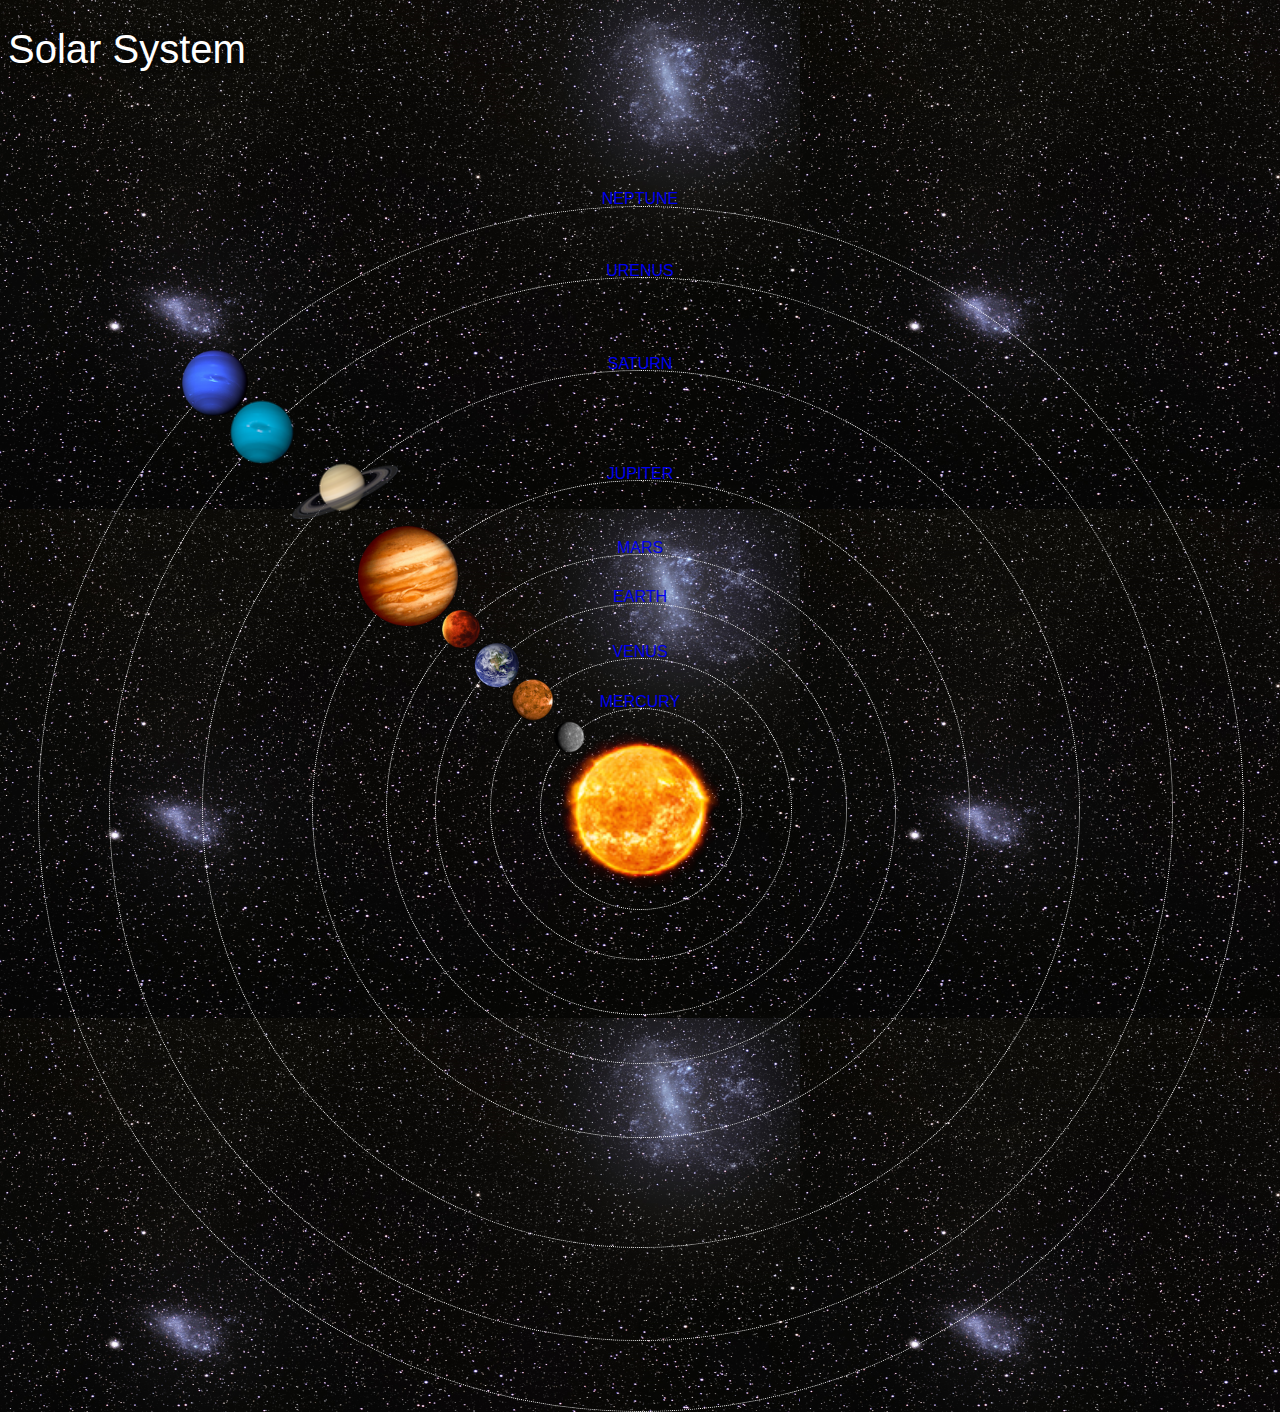
<file: index.html>
<!DOCTYPE html>
<html>
    <head>
          <title>Solar System</title>
          <link rel="stylesheet" href="style.css" />
    </head>
    <body>
          <div id="containers">
               <h1>Solar System</h1>
               <img src="images/images/sun.png" id="sun"/>
               <a href="sun.html"><img src="images/images/sun.png" id="sun"></a>

               <div id="neptune-orbit">
                   <a href="neptune.html"><img src="images/images/neptune.png" id="neptune"/></a> 
               </div>
               <div id="neptune-label" class="label-box">
                    <a href="neptune.html">NEPTUNE</a>
                </div> 
                
                <div id="urenus-orbit">
                    <a href="urenus.html"><img src="images/images/uranus.png"  id="urenus"/></a> 
                </div>
                <div id="urenus-label" class="label-box">
                     <a href="#">URENUS</a>
                 </div>

                <div id="saturn-orbit">
                    <a href="#"><img src="images/images/saturn.png" id="saturn"/></a> 
                </div>
                <div id="saturn-label" class="label-box">
                     <a href="saturn.html">SATURN</a>
                 </div>
                 
                 <div id="jupiter-orbit">
                    <a href="#"><img src="images/images/jupiter.png" id="jupiter"/></a> 
                </div>
                <div id="jupiter-label" class="label-box">
                     <a href="jupiter.html">JUPITER</a>
                 </div> 
                 
                 <div id="mars-orbit">
                    <a href="#"><img src="images/images/mars.png" id="mars"/></a> 
                </div>
                <div id="mars-label" class="label-box">
                     <a href="mars.html">MARS</a>
                 </div> 
 
                 <div id="earth-orbit">
                    <a href="#"><img src="images/images/earth.png" id="earth"/></a> 
                </div>
                <div id="earth-label" class="label-box">
                     <a href="earth.html">EARTH</a>
                 </div> 

                 <div id="venus-orbit">
                    <a href="#"><img src="images/images/venus.png" id="venus"/></a> 
                </div>
                <div id="venus-label" class="label-box">
                     <a href="venus.html">VENUS</a>
                 </div> 

                 <div id="mercury-orbit">
                    <a href="#"><img src="images/images/mercury.png" id="mercury"/></a> 
                </div>
                <div id="mercury-label" class="label-box">
                     <a href="mercury.html">MERCURY</a>
                 </div> 
                 
          </div>
    </body>
</html>
</file>
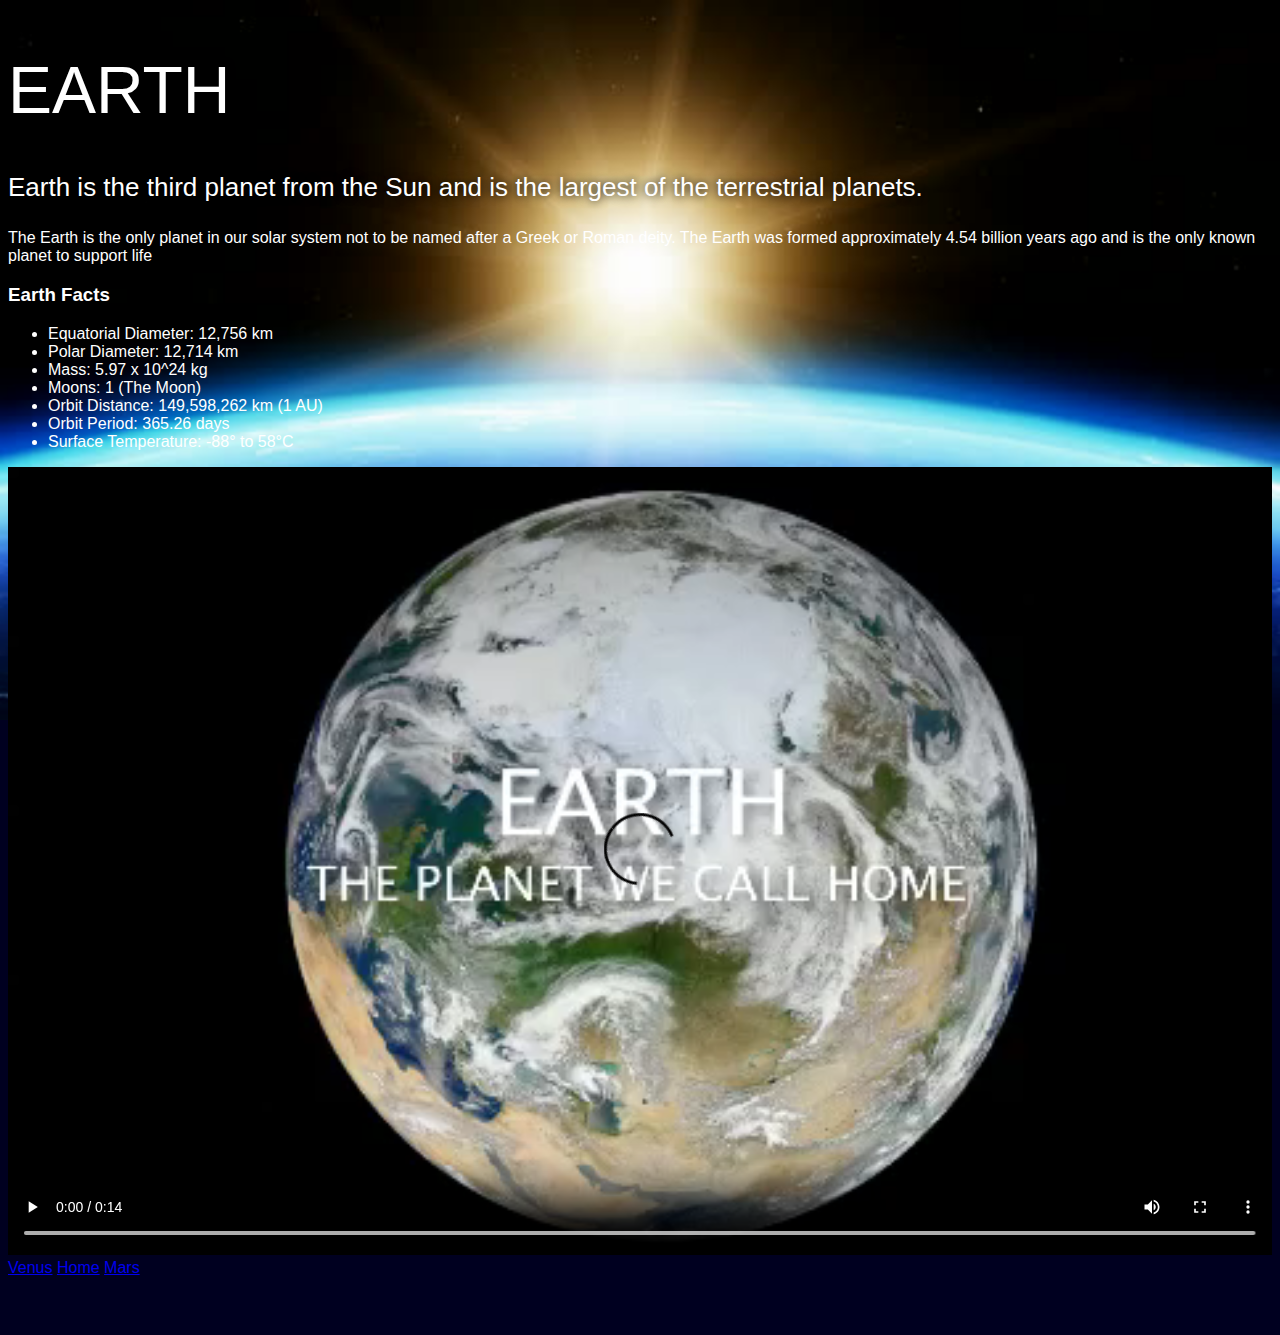
<file: earth.html>
<!DOCTYPE html>
<html>
    <head>
        <title>Solar System</title>
        <link rel="stylesheet" href="style-pages.css" />
    </head>
    <body>
         <div id="main">
             <div id="content">
                <h1>Earth</h1>
                 <p class="intro">
                     Earth is the third planet from the Sun and is the largest of the terrestrial planets.</p>              

                 <p>The Earth is the only planet in our solar system not to be named after a Greek or Roman deity. The Earth was formed approximately 4.54 billion years ago and is the only known planet to support life</p>
                
                                <h3>Earth Facts</h3>
                                <ul>
                                    <li>Equatorial Diameter:	12,756 km</li>
                                    <li>Polar Diameter:	12,714 km</li>
                                    <li>Mass:	5.97 x 10^24 kg</li>
                                    <li>Moons:	1 (The Moon)</li>
                                    <li>Orbit Distance:	149,598,262 km (1 AU)</li>
                                    <li>Orbit Period:	365.26 days</li>
                                    <li>Surface Temperature:	-88&deg; to 58&deg;C</li>
                                </ul>
                                <video id="video" controls>
                                    <source src="videos/earth-video.mp4" type="video/mp4">
                                </video>
                
                
                
                <a href="venus.html">Venus</a>
                <a href="index.html">Home</a>
                <a href="mars.html">Mars</a>

          </div>
        </div>

    </body>
</html>
</file>
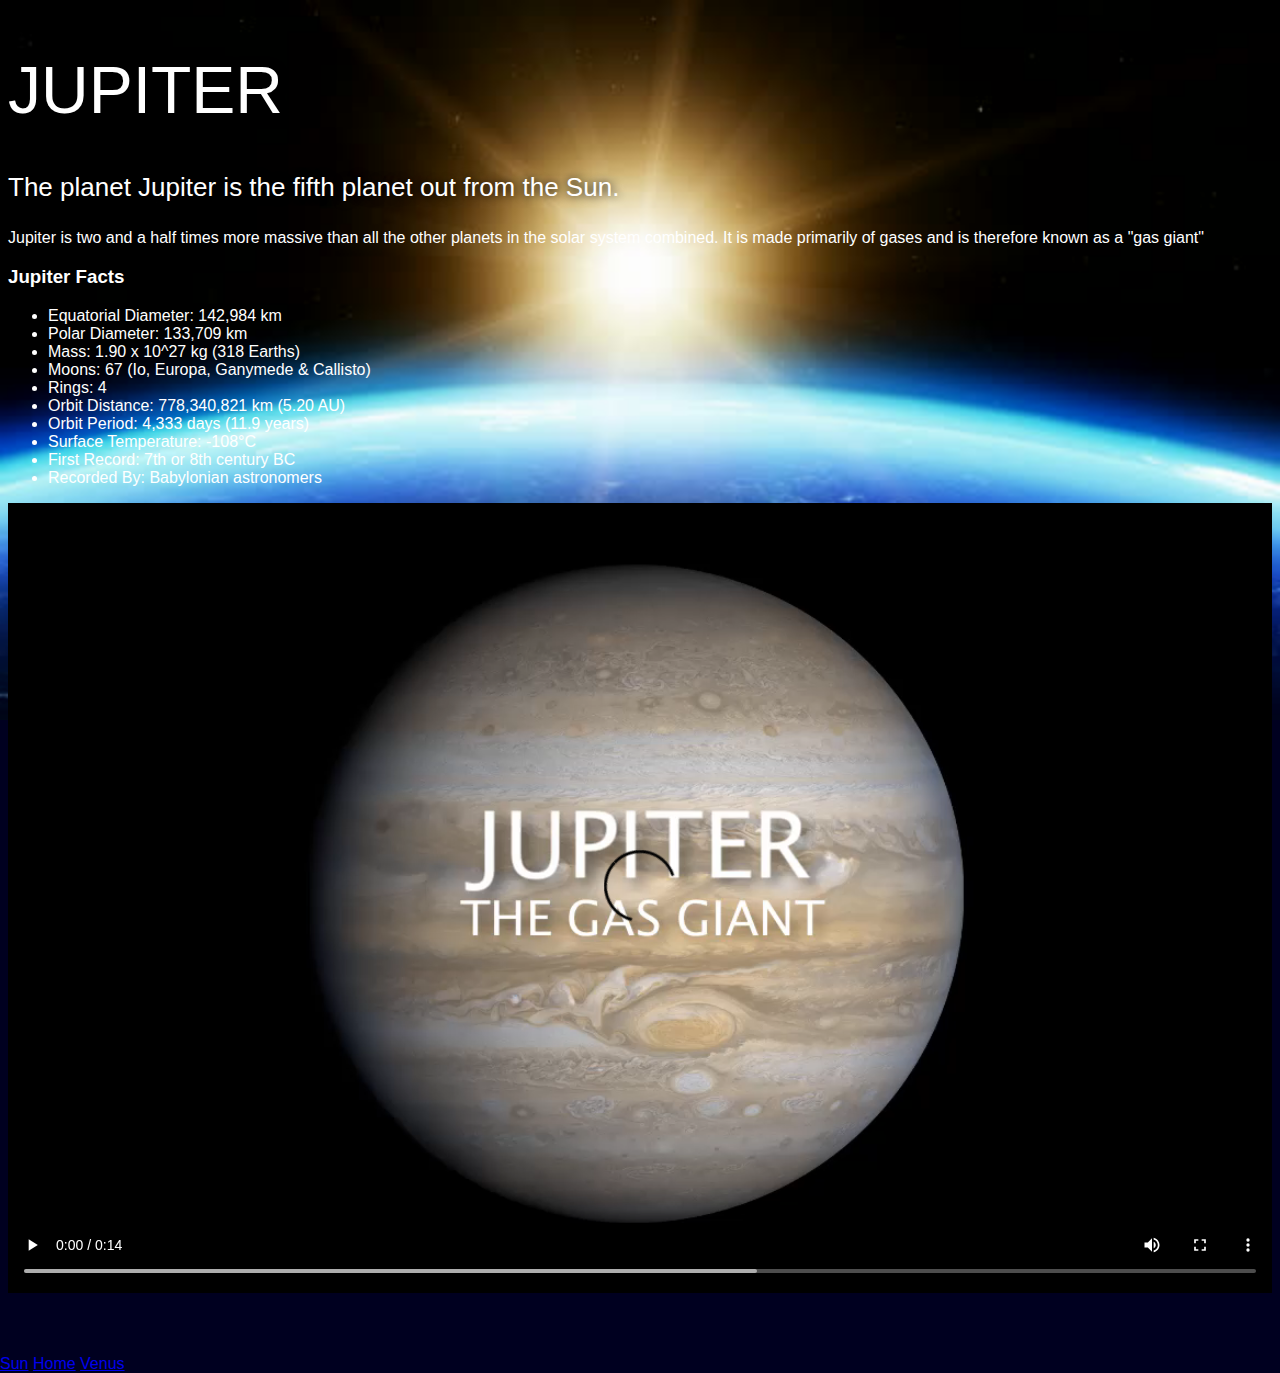
<file: jupiter.html>
<!DOCTYPE html>
<html>
    <head>
        <title>Solar System</title>
        <link rel="stylesheet" href="style-pages.css" />
    </head>
    <body>
         <div id="main">
             <div id="content">
               <h1>Jupiter</h1>
                 <p class="intro">
                     The planet Jupiter is the fifth planet out from the Sun.</p>             
                       <p>Jupiter is two and a half times more massive than all the other planets in the solar system combined. 
                        It is made primarily of gases and is therefore known as a "gas giant" </p>
                    
                             <h3>Jupiter Facts</h3>
                            <ul>
                                <li>Equatorial Diameter:	142,984 km</li>
                                <li>Polar Diameter:	133,709 km</li>
                                <li>Mass:	1.90 x 10^27 kg (318 Earths)</li>           
                                <li>Moons:	67 (Io, Europa, Ganymede & Callisto)</li>
                                <li>Rings:	4</li>
                                <li>Orbit Distance:	778,340,821 km (5.20 AU)</li>
                                <li>Orbit Period:	4,333 days (11.9 years)</li>
                                <li>Surface Temperature:	-108&deg;C</li>                                        <li>First Record:	7th or 8th century BC</li>
                                <li>Recorded By:	Babylonian astronomers</li>
                                </ul>
                                <video id="video" controls>
                                <source src="videos/jupiter-video.mp4" type="video/mp4">
                                    </video>
            
                               </div>  

                               <a href="sun.html">Sun</a>
                               <a href="index.html">Home</a>
                               <a href="venus.html">Venus</a>

          </div>
        </div>

    </body>
</html>
</file>
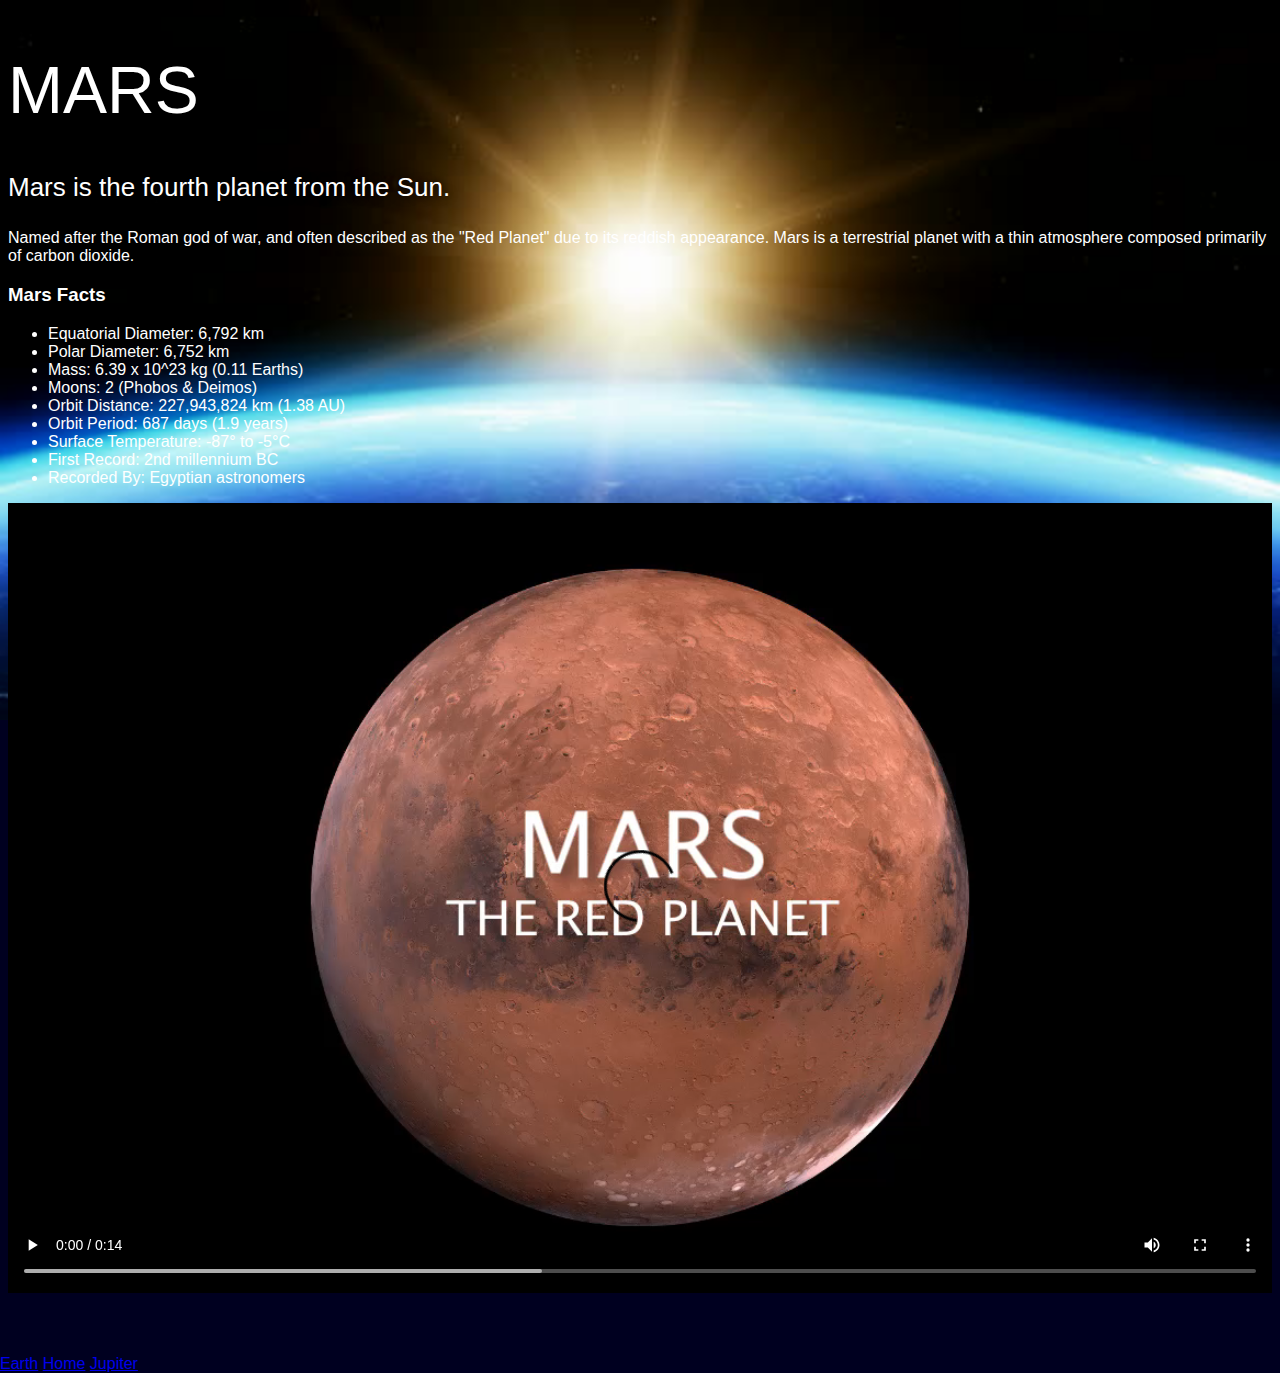
<file: mars.html>
<!DOCTYPE html>
<html>
    <head>
        <title>Solar System</title>
        <link rel="stylesheet" href="style-pages.css" />
    </head>
    <body>
         <div id="main">
             <div id="content">
             <h1>Mars</h1>
             <p class="intro">
             Mars is the fourth planet from the Sun.</p>           
            <p>Named after the Roman god of war, and often described as the "Red Planet" due to its reddish appearance. 
             Mars is a terrestrial planet with a thin atmosphere composed primarily of carbon dioxide.</p>
                
                 <h3>Mars Facts</h3>
                   <ul>
                        <li>Equatorial Diameter:	6,792 km</li>
                        <li>Polar Diameter:	6,752 km</li>
                        <li>Mass:	6.39 x 10^23 kg (0.11 Earths)</li>
                        <li>Moons:	2 (Phobos & Deimos)</li>   
                        <li>Orbit Distance:	227,943,824 km (1.38 AU)</li>
                        <li>Orbit Period:	687 days (1.9 years)</li>
                        <li>Surface Temperature:	-87&deg; to -5&deg;C</li>
                        <li>First Record:	2nd millennium BC</li>
                        <li>Recorded By:	Egyptian astronomers</li>
                       </ul>
                        <video id="video" controls>
                        <source src="videos/mars-video.mp4" type="video/mp4">
                       </video>
                        </div>
                         
                        <a href="earth.html">Earth</a>
                        <a href="index.html">Home</a>
                       <a href="jupiter.html">Jupiter</a>

          </div>
        </div>

    </body>
</html>
</file>
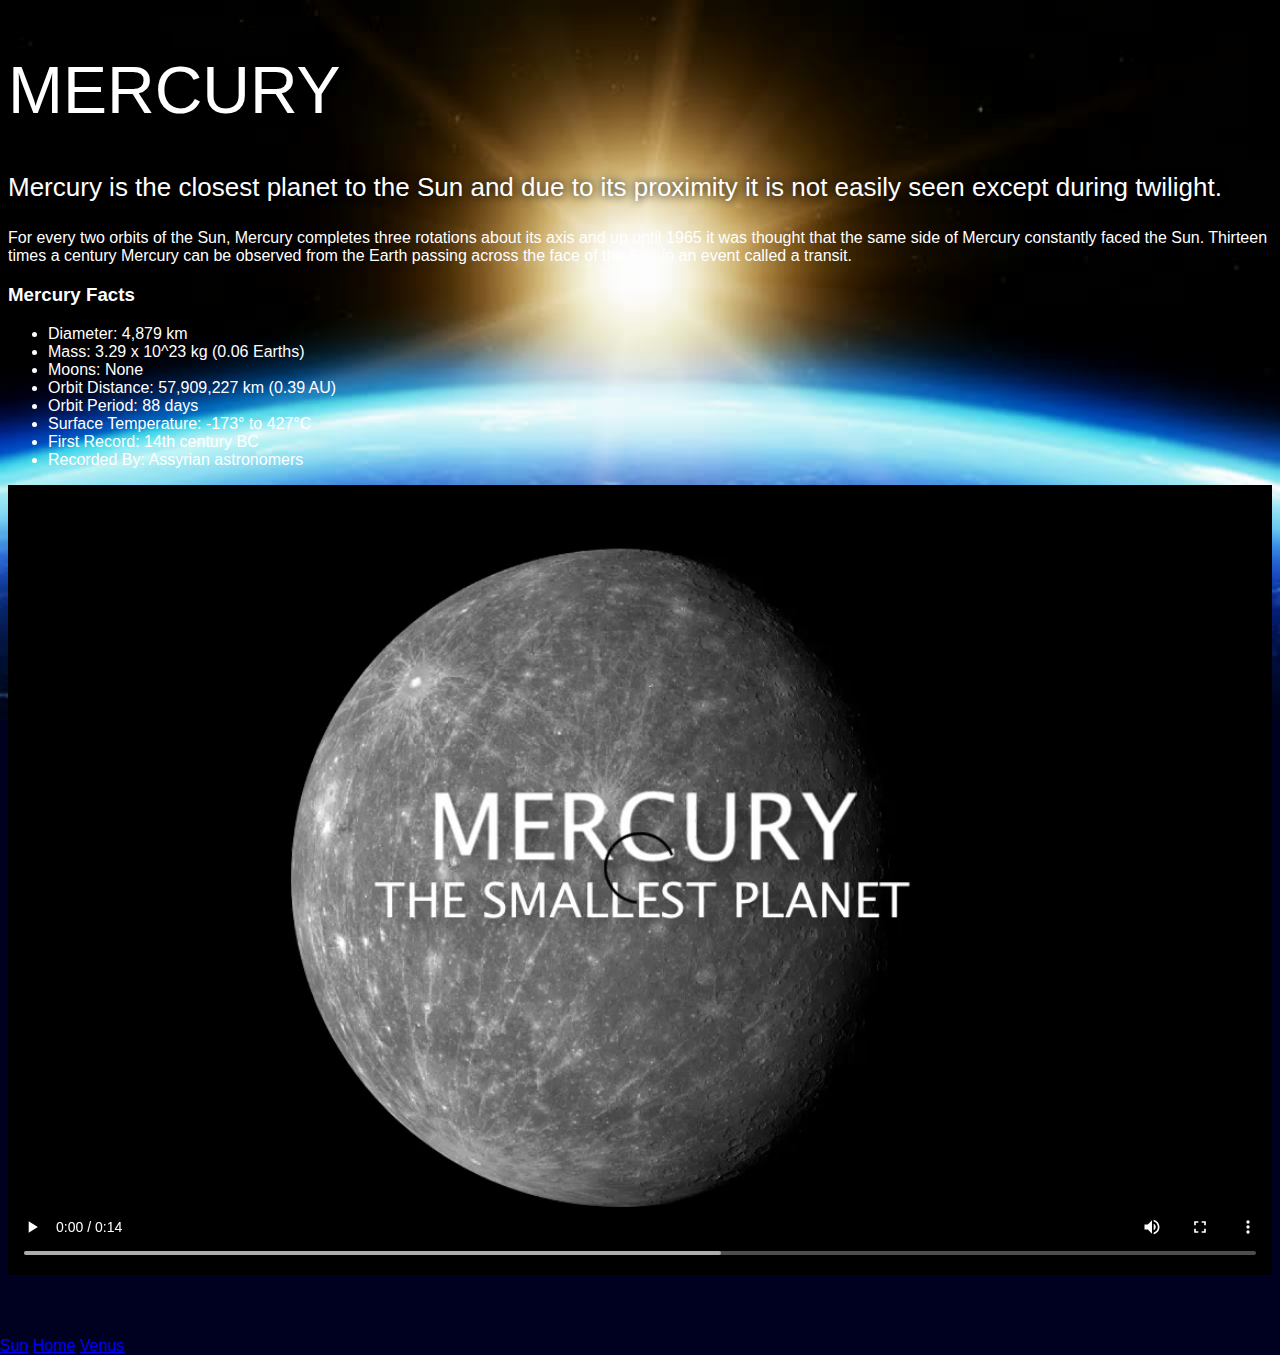
<file: mercury.html>
<!DOCTYPE html>
<html>
    <head>
        <title>Solar System</title>
        <link rel="stylesheet" href="style-pages.css" />
    </head>
    <body>
         <div id="main">
             <div id="content">
               <h1>Mercury</h1>
                 <p class="intro">
                    Mercury is the closest planet to the Sun and due to its proximity it is not easily seen except during twilight. </p>             

                <p> For every two orbits of the Sun, Mercury completes three rotations about its axis and up until 1965 it was thought that the same side of Mercury constantly faced the Sun. 
                    Thirteen times a century Mercury can be observed from the Earth passing across the face of the Sun in an event called a transit.</p>

                <h3>Mercury Facts</h3>
                <ul>
                    <li>Diameter:	4,879 km</li>
                    <li>Mass:	3.29 x 10^23 kg (0.06 Earths)</li>
                    <li>Moons:	None</li>
                    <li>Orbit Distance:	57,909,227 km (0.39 AU)</li>
                    <li>Orbit Period:	88 days</li>
                    <li>Surface Temperature:	-173&deg; to 427&deg;C</li>
                    <li>First Record:	14th century BC</li>
                    <li>Recorded By:	Assyrian astronomers</li>
                </ul>
                <video id="video" controls>
                    <source src="videos/mercury-video.mp4" type="video/mp4">
                </video>
              </div>  

                 <a href="sun.html">Sun</a>
                 <a href="index.html">Home</a>
                 <a href="venus.html">Venus</a>
          </div>
        </div>

    </body>
</html>
</file>
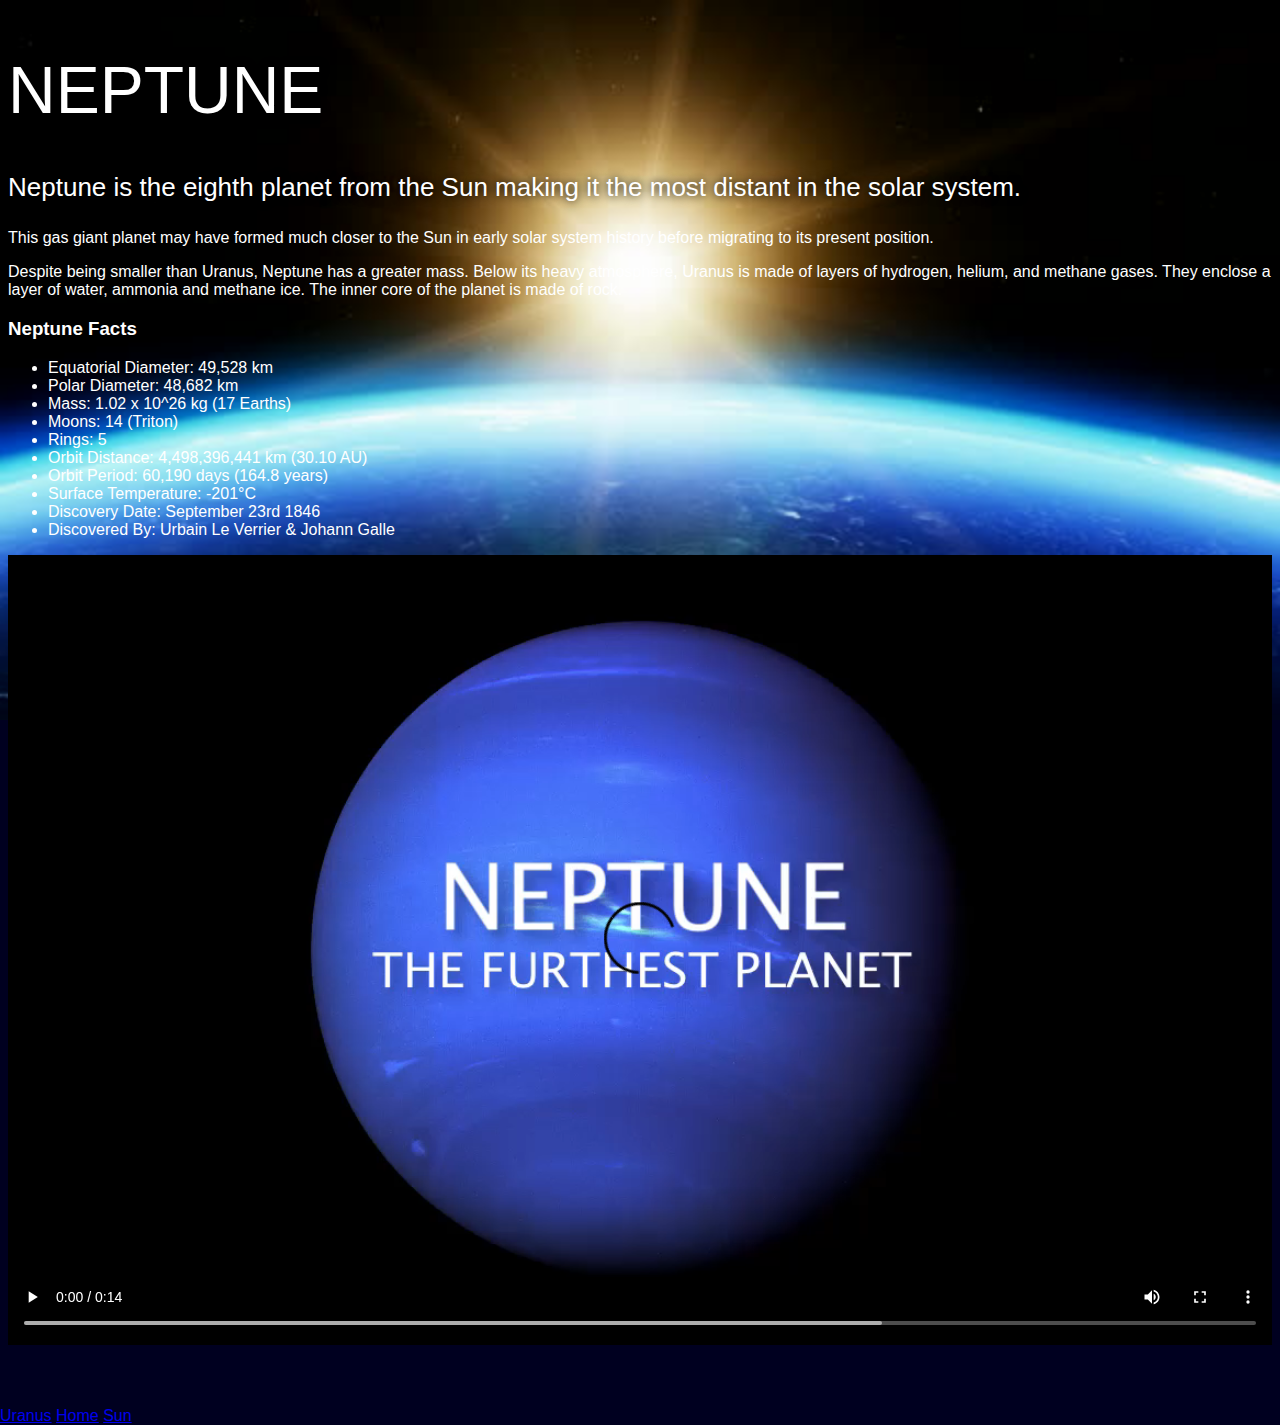
<file: neptune.html>
<!DOCTYPE html>
<html>
    <head>
        <title>Solar System</title>
        <link rel="stylesheet" href="style-pages.css" />
    </head>
    <body>
         <div id="main">
             <div id="content">
                <h1>Neptune</h1>
                 <p class="intro">
                      Neptune is the eighth planet from the Sun making it the most distant in the solar system.</p>             
                 
                      <p>This gas giant planet may have formed much closer to the Sun in early solar system history before migrating to its present position.</p>
                
                           <p>Despite being smaller than Uranus, Neptune has a greater mass. Below its heavy atmosphere, Uranus is made of layers of hydrogen, 
                            helium, and methane gases. They enclose a layer of water, ammonia and methane ice. The inner core of the planet is made of rock.</p>
                
                                <h3>Neptune Facts</h3>
                                <ul>
                                    <li>Equatorial Diameter:	49,528 km</li>
                                    <li>Polar Diameter:	48,682 km</li>
                                    <li>Mass:	1.02 x 10^26 kg (17 Earths)</li>
                                    <li>Moons:	14 (Triton)</li>
                                    <li>Rings:	5</li>
                                    <li>Orbit Distance:	4,498,396,441 km (30.10 AU)</li>
                                    <li>Orbit Period:	60,190 days (164.8 years)</li>
                                    <li>Surface Temperature:	-201&deg;C</li>
                                    <li>Discovery Date:	September 23rd 1846</li>
                                    <li>Discovered By:	Urbain Le Verrier & Johann Galle</li>
                                </ul>
                
                                <video id="video" controls>
                                    <source src="videos/neptune-video.mp4" type="video/mp4">
                                </video>
                                  </div>
                
                               <a href="uranus.html">Uranus</a>
                               <a href="index.html">Home</a>
                               <a href="sun.html">Sun</a>
            
          </div>
        </div>

    </body>
</html>
</file>
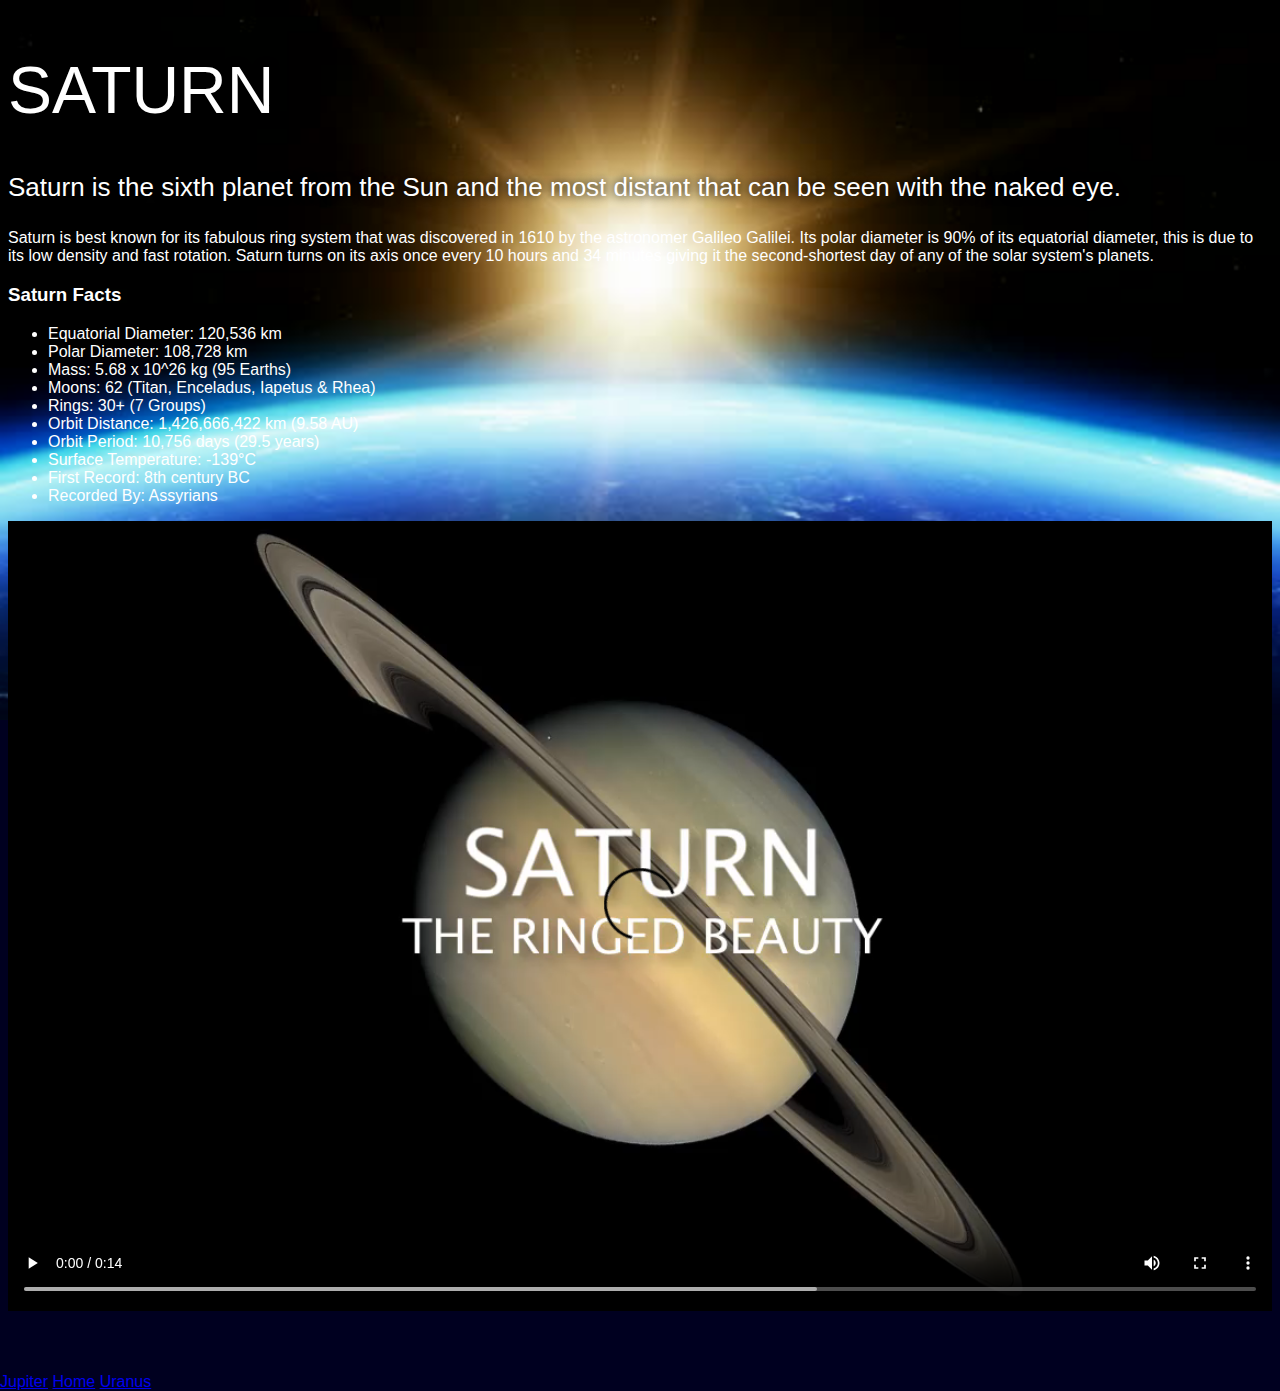
<file: saturn.html>
<!DOCTYPE html>
<html>
    <head>
        <title>Solar System</title>
        <link rel="stylesheet" href="style-pages.css" />
    </head>
    <body>
         <div id="main">
             <div id="content">
                <h1>Saturn</h1>
                <p class="intro">
                    Saturn is the sixth planet from the Sun and the most distant that can be seen with the naked eye.
                </p>             

                <p>
                    Saturn is best known for its fabulous ring system that was discovered in 1610 by the astronomer Galileo Galilei. Its polar diameter is 90% of its equatorial diameter, this is due to its low density and fast rotation. Saturn turns on its axis once every 10 hours and 34 minutes giving it the second-shortest day of any of the solar system's planets.
                </p>

                <h3>Saturn Facts</h3>
                <ul>
                    <li>Equatorial Diameter:	120,536 km</li>
                    <li>Polar Diameter:	108,728 km</li>
                    <li>Mass:	5.68 x 10^26 kg (95 Earths)</li>
                    <li>Moons:	62 (Titan, Enceladus, Iapetus & Rhea)</li>
                    <li>Rings:	30+ (7 Groups)</li>
                    <li>Orbit Distance:	1,426,666,422 km (9.58 AU)</li>
                    <li>Orbit Period:	10,756 days (29.5 years)</li>
                    <li>Surface Temperature:	-139&deg;C</li>
                    <li>First Record:	8th century BC</li>
                    <li>Recorded By:	Assyrians</li>
                </ul>
                <video id="video" controls>
                    <source src="videos/saturn-video.mp4" type="video/mp4">
                </video>
                  </div>

                  <a href="jupiter.html">Jupiter</a>
                  <a href="index.html">Home</a>
                  <a href="uranus.html">Uranus</a>
</file>
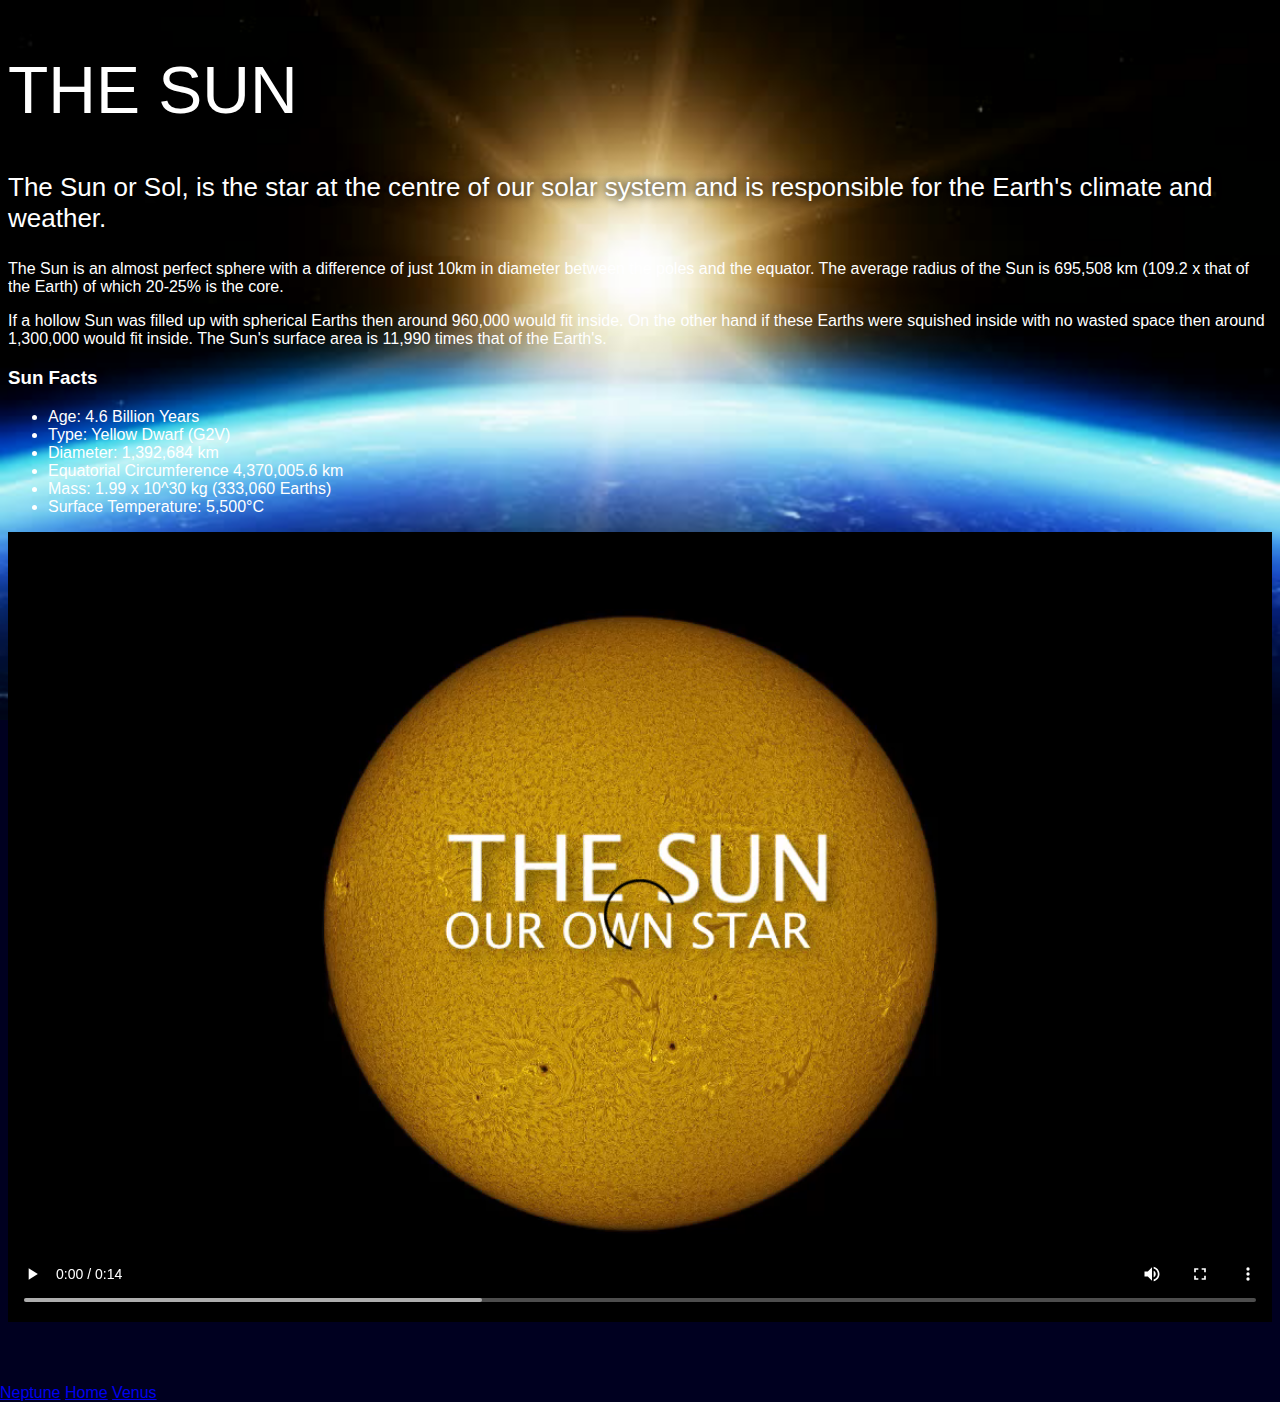
<file: sun.html>
<!DOCTYPE html>
<html>
    <head>
        <title>Solar System</title>
        <link rel="stylesheet" href="style-pages.css" />
    </head>
    <body>
        <div id="main">
            <div id="content">
                <h1>The Sun</h1>
                <p class="intro">
                    The Sun or Sol, is the star at the centre of our solar system 
                    and is responsible for the Earth's climate and weather.  </p>             

                <p> The Sun is an almost perfect sphere with a difference of just 10km in diameter between the poles and the equator. 
                    The average radius of the Sun is 695,508 km (109.2 x that of the Earth) of which 20-25% is the core.</p>

                <p> If a hollow Sun was filled up with spherical Earths then around 960,000 would fit inside. 
                    On the other hand if these Earths were squished inside with no wasted space then around 1,300,000 would fit inside. 
                    The Sun's surface area is 11,990 times that of the Earth's. </p>

                <h3>Sun Facts</h3>
                <ul>
                    <li>Age:	4.6 Billion Years</li>
                    <li>Type:	Yellow Dwarf (G2V)</li>
                    <li>Diameter:	1,392,684 km</li>
                    <li>Equatorial Circumference	4,370,005.6 km</li>
                    <li>Mass:	1.99 x 10^30 kg (333,060 Earths)</li>
                    <li>Surface Temperature:	5,500°C</li>
                </ul>

                <video id="video" controls>
                    <source src="videos/sun-video.mp4" type="video/mp4">
                </video>

              </div> 
              
              <a href="neptune.html">Neptune</a>
              <a href="index.html">Home</a>
              <a href="venus.html">Venus</a>

            </div>

        </div>

    </body>
</html>
</file>
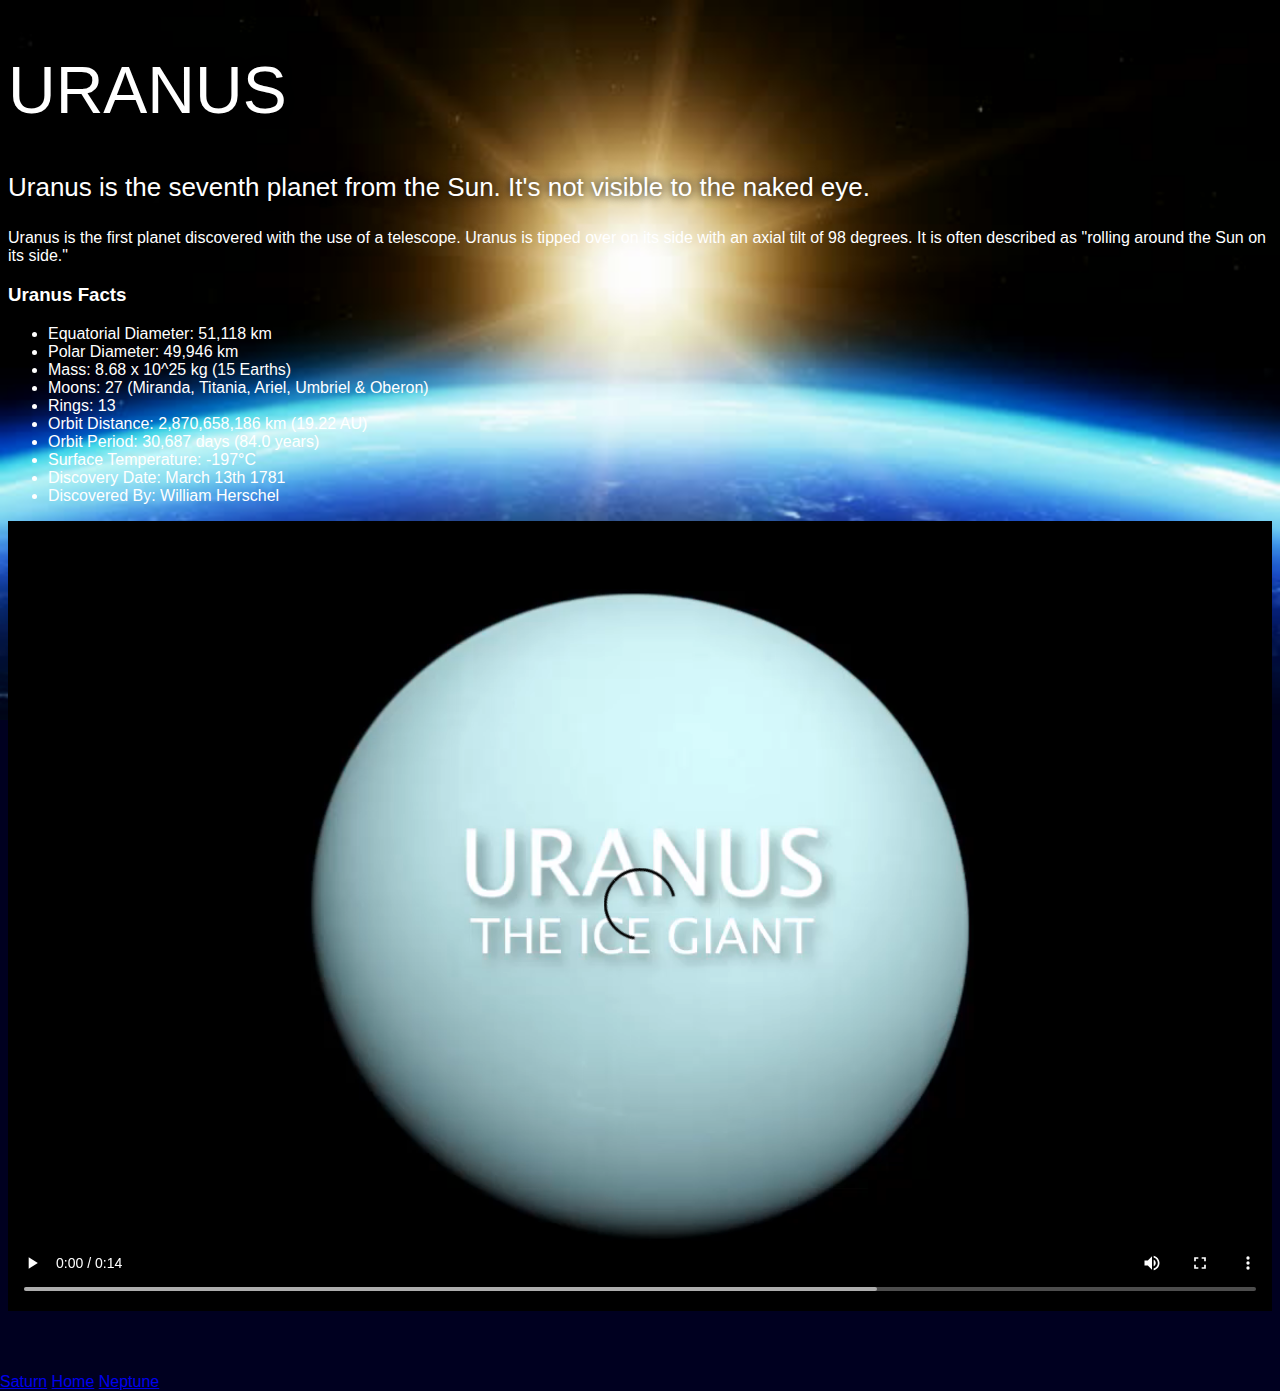
<file: urenus.html>
<!DOCTYPE html>
<html>
    <head>
        <title>Solar System</title>
        <link rel="stylesheet" href="style-pages.css" />
    </head>
    <body>
         <div id="main">
             <div id="content">
                <h1>Uranus</h1>
                <p class="intro">
                    Uranus is the seventh planet from the Sun. It's not visible to the naked eye.
                </p>             

                <p>
                    Uranus is the first planet discovered with the use of a telescope. Uranus is tipped over on its side with an axial tilt of 98 degrees. It is often described as "rolling around the Sun on its side."
                </p>

                <h3>Uranus Facts</h3>
                <ul>
                    <li>Equatorial Diameter:	51,118 km</li>
                    <li>Polar Diameter:	49,946 km</li>
                    <li>Mass:	8.68 x 10^25 kg (15 Earths)</li>
                    <li>Moons:	27 (Miranda, Titania, Ariel, Umbriel & Oberon)</li>
                    <li>Rings:	13</li>
                    <li>Orbit Distance:	2,870,658,186 km (19.22 AU)</li>
                    <li>Orbit Period:	30,687 days (84.0 years)</li>
                    <li>Surface Temperature:	-197&deg;C</li>
                    <li>Discovery Date:	March 13th 1781</li>
                    <li>Discovered By:	William Herschel</li>
                </ul>
                <video id="video" controls>
                    <source src="videos/uranus-video.mp4" type="video/mp4">
                </video>
                 </div>

                <a href="saturn.html">Saturn</a>
                <a href="index.html">Home</a>
                <a href="neptune.html">Neptune</a>




          </div>
        </div>

    </body>
</html>
</file>
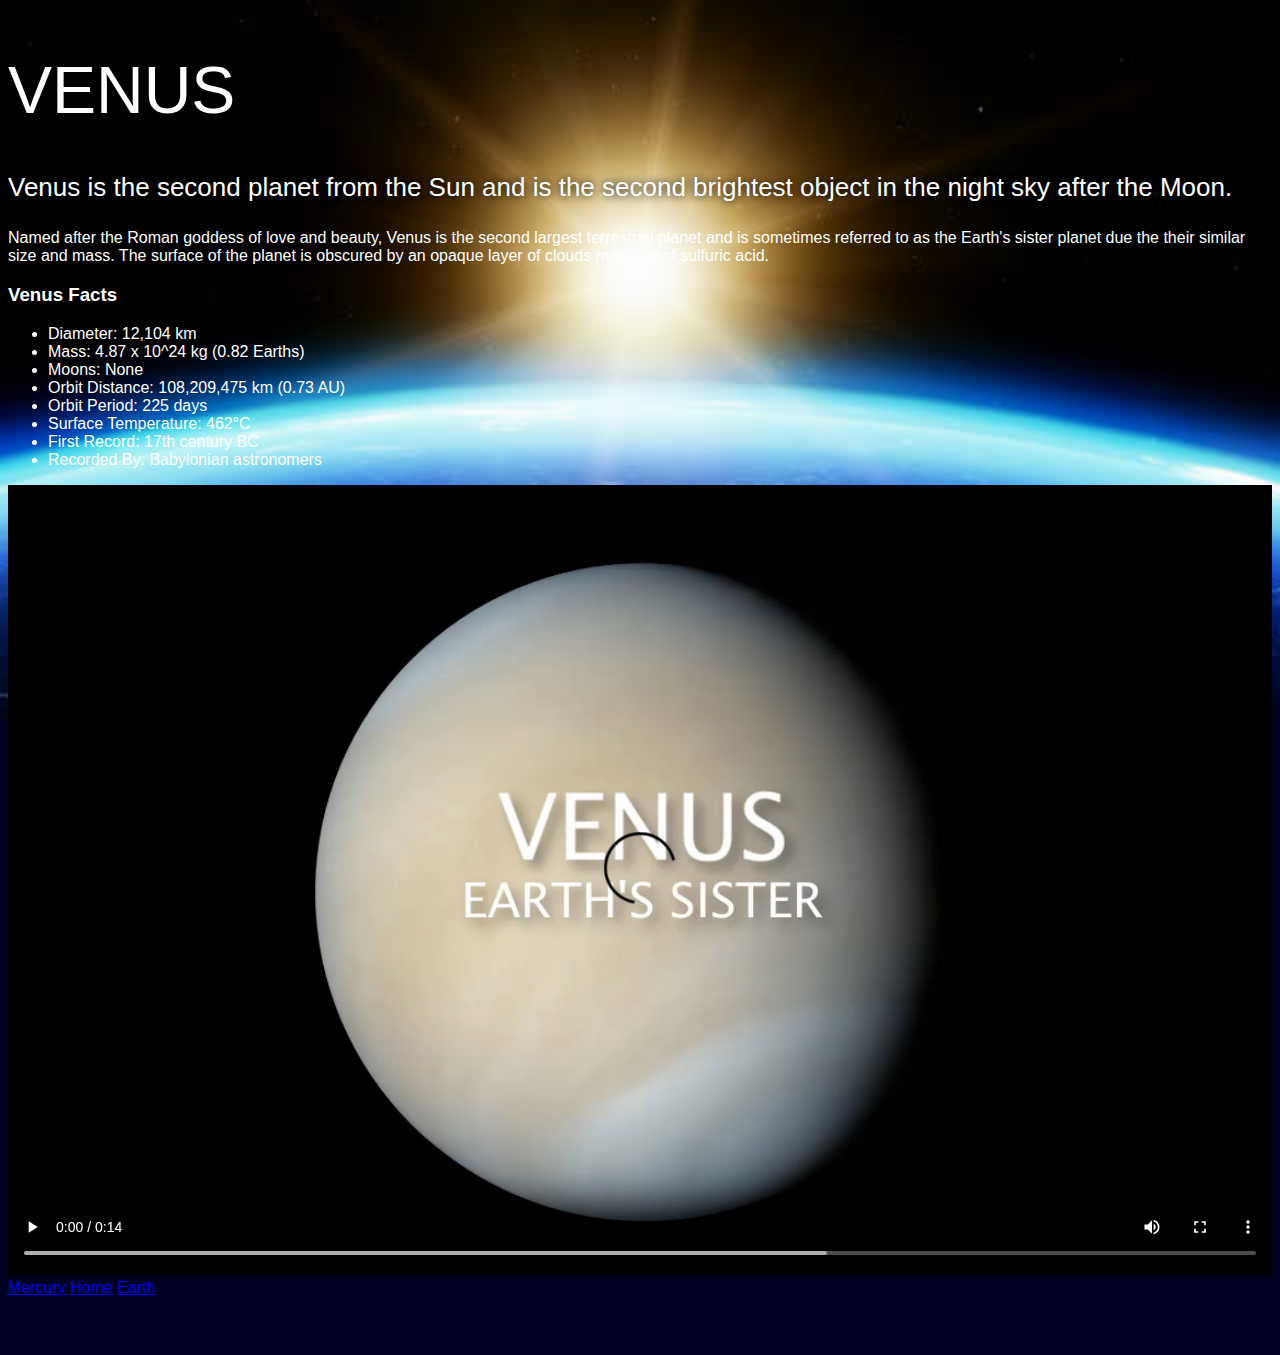
<file: venus.html>
<!DOCTYPE html>
<html>
    <head>
        <title>Solar System</title>
        <link rel="stylesheet" href="style-pages.css" />
    </head>
    <body>
         <div id="main">
             <div id="content">
                <h1>Venus</h1>
                  <p class="intro">
                    Venus is the second planet from the Sun and is the second brightest object in the night sky after the Moon. 
                          </p>                         
                    <p> Named after the Roman goddess of love and beauty, Venus is the second largest terrestrial planet and is sometimes referred to as the Earth's sister planet due the their similar size and mass. The surface of the planet is obscured by an opaque layer of clouds made up of sulfuric acid.</p>
                
                            <h3>Venus Facts</h3>
                            <ul>
                                <li>Diameter:	12,104 km</li>
                                <li>Mass:	4.87 x 10^24 kg (0.82 Earths)</li>
                                <li>Moons:	None</li>
                                <li>Orbit Distance:	108,209,475 km (0.73 AU)</li>
                                <li>Orbit Period:	225 days</li>
                                <li>Surface Temperature:	462&deg;C</li>
                                <li>First Record:	17th century BC</li>
                                <li>Recorded By:	Babylonian astronomers</li>
                                </ul>
                                <video id="video" controls>
                                    <source src="videos/venus-video.mp4" type="video/mp4">
                                </video>
                
                    <a href="mercury.html">Mercury</a>
                    <a href="index.html">Home</a>
                    <a href="earth.html">Earth</a>

          </div>
        </div>

    </body>
</html>
</file>
<file: style.css>
body{
    width: 100%;
    height: 100%;
    background: url('images/images/space.png');
    overflow: hidden;
}

h1{
    font-family: sans-serif;
    font-weight: 100;
    font-size: 40px;
    text-shadow: 0 0 10px #000000;
    color: white;
}

/*=========================== SUN =========================*/

#sun{
    position: absolute;
    z-index: 1000;
    width: 160px;
    bottom: 10px;
    left: 50%;
    margin-left: -80px;
}

/*========================= NEPTUNE ========================*/

#neptune{
    width: 66px;
    height: 66px;
    margin: 143px;
    z-index: 1000;
    animation: spin-right 8s linear infinite;
    -webkit-animation: spin-right 8s linear infinite;
}

#neptune-orbit{
    position: absolute;
    width: 1204px;
    height: 1204px;
    bottom: -512px;
    left: 50%;
    margin-left: -602px;
    border: 1px dotted white;
    border-radius: 50%;
    animation: spin-left 14s linear infinite;
    -webkit-animation: spin-left 14 linear infinite;
}

#neptune-label{
    bottom: 692px;

}

/*========================= URENUS ========================*/

#urenus{
    width: 66px;
    height: 66px;
    margin: 120px;
    z-index: 1000;
    animation: spin-right 8s linear infinite;
    -webkit-animation: spin-right 8s linear infinite;
}

#urenus-orbit{
    position: absolute;
    width: 1062px;
    height: 1062px;
    bottom: -441px;
    left: 50%;
    margin-left: -531px;
    border: 1px dotted white;
    border-radius: 50%;
    animation: spin-left 15s linear infinite;
    -webkit-animation: spin-left 15s linear infinite;
}

#urenus-label{
    bottom: 620px;

}

/*========================= SATURN ========================*/

#saturn{
    width: 110px;
    margin: 85px;
    z-index: 1000;
    animation: spin-right 13s linear infinite;
    -webkit-animation: spin-right 13s linear infinite;
}

#saturn-orbit{
    position: absolute;
    width: 876px;
    height: 876px;
    bottom: -348px;
    left: 50%;
    margin-left: -438px;
    border: 1px dotted white;
    border-radius: 50%;
    animation: spin-left 13s linear infinite;
    -webkit-animation: spin-left 13s linear infinite;
}

#saturn-label{
    bottom: 527px;

}

/*========================= JUPITER ========================*/

#jupiter{
    width: 100px;
    height: 100px;
    margin: 45px;
    z-index: 1000;
    animation: spin-right 10s linear infinite;
    -webkit-animation: spin-right 10s linear infinite;
}

#jupiter-orbit{
    position: absolute;
    width: 656px;
    height: 656px;
    bottom: -238px;
    left: 50%;
    margin-left: -328px;
    border: 1px dotted white;
    border-radius: 50%;
    animation: spin-left 10s linear infinite;
    -webkit-animation: spin-left 10s linear infinite;
}

#jupiter-label{
    bottom: 417px;

}

/*========================= MARS ========================*/

#mars{
    width: 38px;
    height: 38px;
    margin: 55px;
    z-index: 1000;
    animation: spin-right 3s linear infinite;
    -webkit-animation: spin-right 3s linear infinite;
}

#mars-orbit{
    position: absolute;
    width: 508px;
    height: 508px;
    bottom: -164px;
    left: 50%;
    margin-left: -254px;
    border: 1px dotted white;
    border-radius: 50%;
    animation: spin-left 4s linear infinite;
    -webkit-animation: spin-left 4s linear infinite;
}

#mars-label{
    bottom: 343px;

}

/*========================= EARTH ========================*/

#earth{
    width: 50px;
    height: 50px;
    margin: 36px;
    z-index: 1000;
    animation: spin-right 3s linear infinite;
    -webkit-animation: spin-right 3s linear infinite;
}

#earth-orbit{
    position: absolute;
    width: 410px;
    height: 410px;
    bottom: -115px;
    left: 50%;
    margin-left: -205px;
    border: 1px dotted white;
    border-radius: 50%;
    animation: spin-left 5s linear infinite;
    -webkit-animation: spin-left 5s linear infinite;
}

#earth-label{
    bottom: 294px;

}

/*========================= VENUS ========================*/

#venus{
    width: 50px;
    height: 50px;
    margin: 16px;
    z-index: 1000;
}

#venus-orbit{
    position: absolute;
    width: 300px;
    height: 300px;
    bottom: -60px;
    left: 50%;
    margin-left: -150px;
    border: 1px dotted white;
    border-radius: 50%;
    animation: spin-left 4s linear infinite;
    -webkit-animation: spin-left 4s linear infinite;
}

#venus-label{
    bottom: 239px;

}

/*========================= MERCURY ========================*/

#mercury{
    width: 40px;
    height: 40px;
    margin: 8px;
    z-index: 1000;
}

#mercury-orbit{
    position: absolute;
    z-index: 1;
    width: 200px;
    height: 200px;
    bottom: -10px;
    left: 50%;
    margin-left: -100px;
    border: 1px dotted white;
    border-radius: 50%;
    animation: spin-left 2s linear infinite;
    -webkit-animation: spin-left 2s linear infinite;
}

#mercury-label{
    bottom: 189px;

}

/*========================= PLEASE REMOVE ========================*/

#container{
    transform: scale(0.8, 0.8); translate(0, 700px);
}

/*========================= LABEL BOX ========================*/

.label-box{
    position: absolute;
    width: 150px;
    left: 50%;
    margin-left: -75px;
    text-align: center;
    color: white;
    font-weight: 100;
    font-family: sans-serif;
}

.label-box a{
    text-decoration: none;
    padding: 0;
    margin: 0;
}

.label-box a:visited{
    color: white;
}

/*========================= ANIMATION ========================*/

@keyframes spin-left{
    100%{
        transform: rotate(-360deg);
        -webkit-transform: rotate(-360deg);
    }
}

@keyframes spin-right{
    100%{
        transform: rotate(360deg);
        -webkit-transform: rotate(360deg);
    }
}
</file>
<file: style-pages.css>
body{
    margin: 0;
    padding: 0;
    width: 100%;
    background-color: #000020;
    font-family: sans-serif;
    background-image: url('images/images/earth-sunrise.jpg');
    background-repeat: no-repeat;
    background-size: 100%;
    color: #ffffff;
}

h1{
    font-weight: 100;
    font-size: 66px;
    text-shadow: 0 0 10px #000000;
    text-transform: uppercase;
}

p.intro{
    font-size: 26px;
    font-weight: 200;
    text-shadow: 0 0 10px #000000;
}

#content{
    margin-bottom: 50px;
    padding: 8px;
}

#video{
    width: 100%;
}

/*================== BOTTOM TABS ====================*/

#tabs-bottom{
    position: fixed;
    bottom: 0;
    left: 0;
    z-index: 500;
    display: inline-block;
    width: 100%;
    height: 50px;

    box-shadow: inset 0px 1px 0px 0px #54a3f7;
    background: linear-gradient(#007dc1, #0061a7);
    border-radius: 3px;
    border:1px solid #124d77;
}

#tabs-bottom a{
    float: left;
    display: block;
    width: 33%;
    height: 35px;
    font-weight: 700;
    color: white;
    text-align: center;
    text-decoration: none;
    text-shadow: 0px 1px 0px #154682;
    padding-top: 18px;
}
</file>
